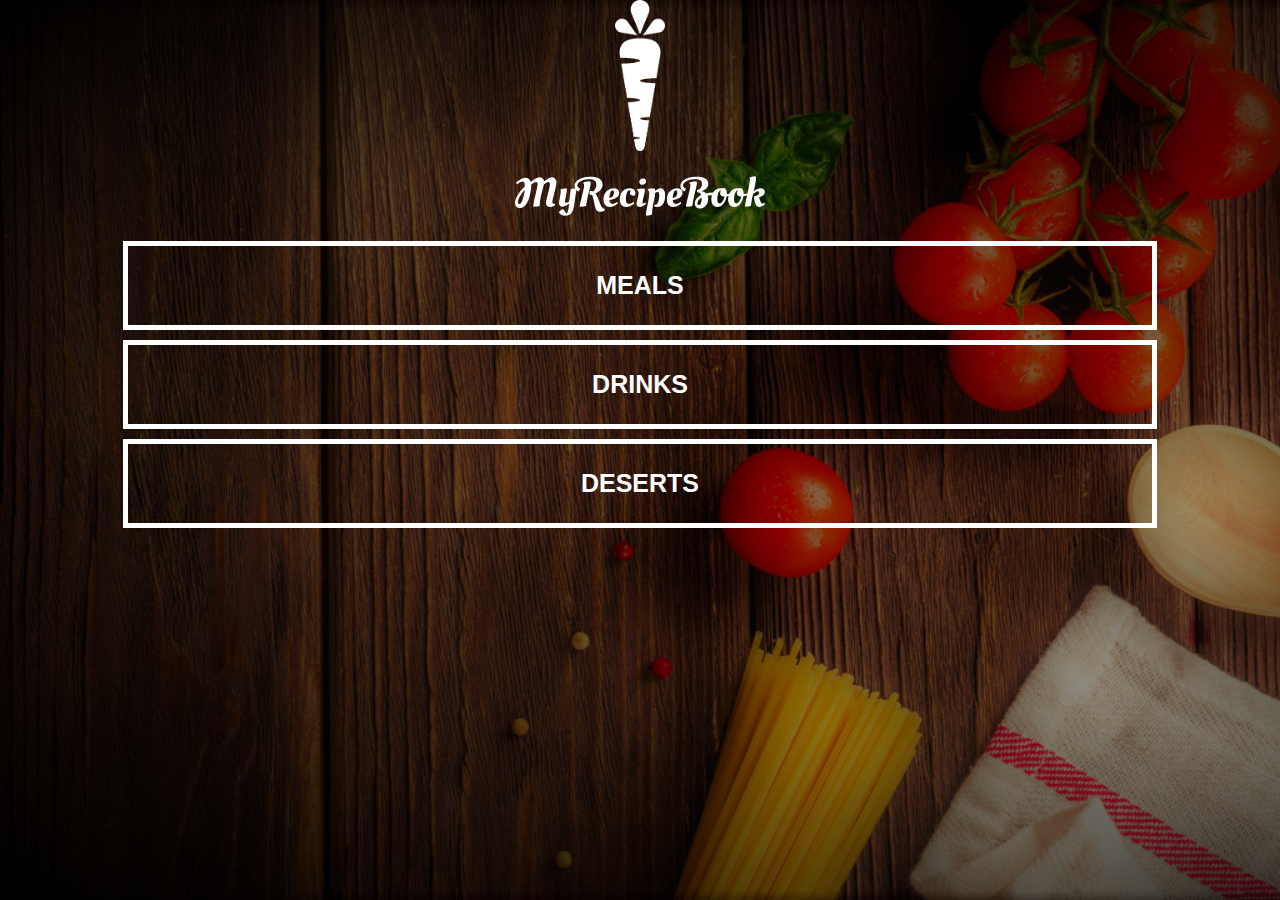
<file: index.html>
<!DOCTYPE html>
<html>
    <head>
    <title>MY RECIPE BOOK</title>
    <link rel="stylesheet" href="style.css">
    </head>

    <body class="body-home">
    <div id="home">
        <img src="images/logo-img.png" id="home-logo">
        <img src="images/logo-text.png" id="home-logo-text">
        <div class="home-menu">
            <a href="meals.html" class="home-menu-item"><p>Meals</p></a>
            <a href="drinks.html" class="home-menu-item"><p>Drinks</p></a>
            <a href="deserts.html" class="home-menu-item"><p>Deserts</p></a>
        </div>
    </div>
    
    </body>

</html>
</file>
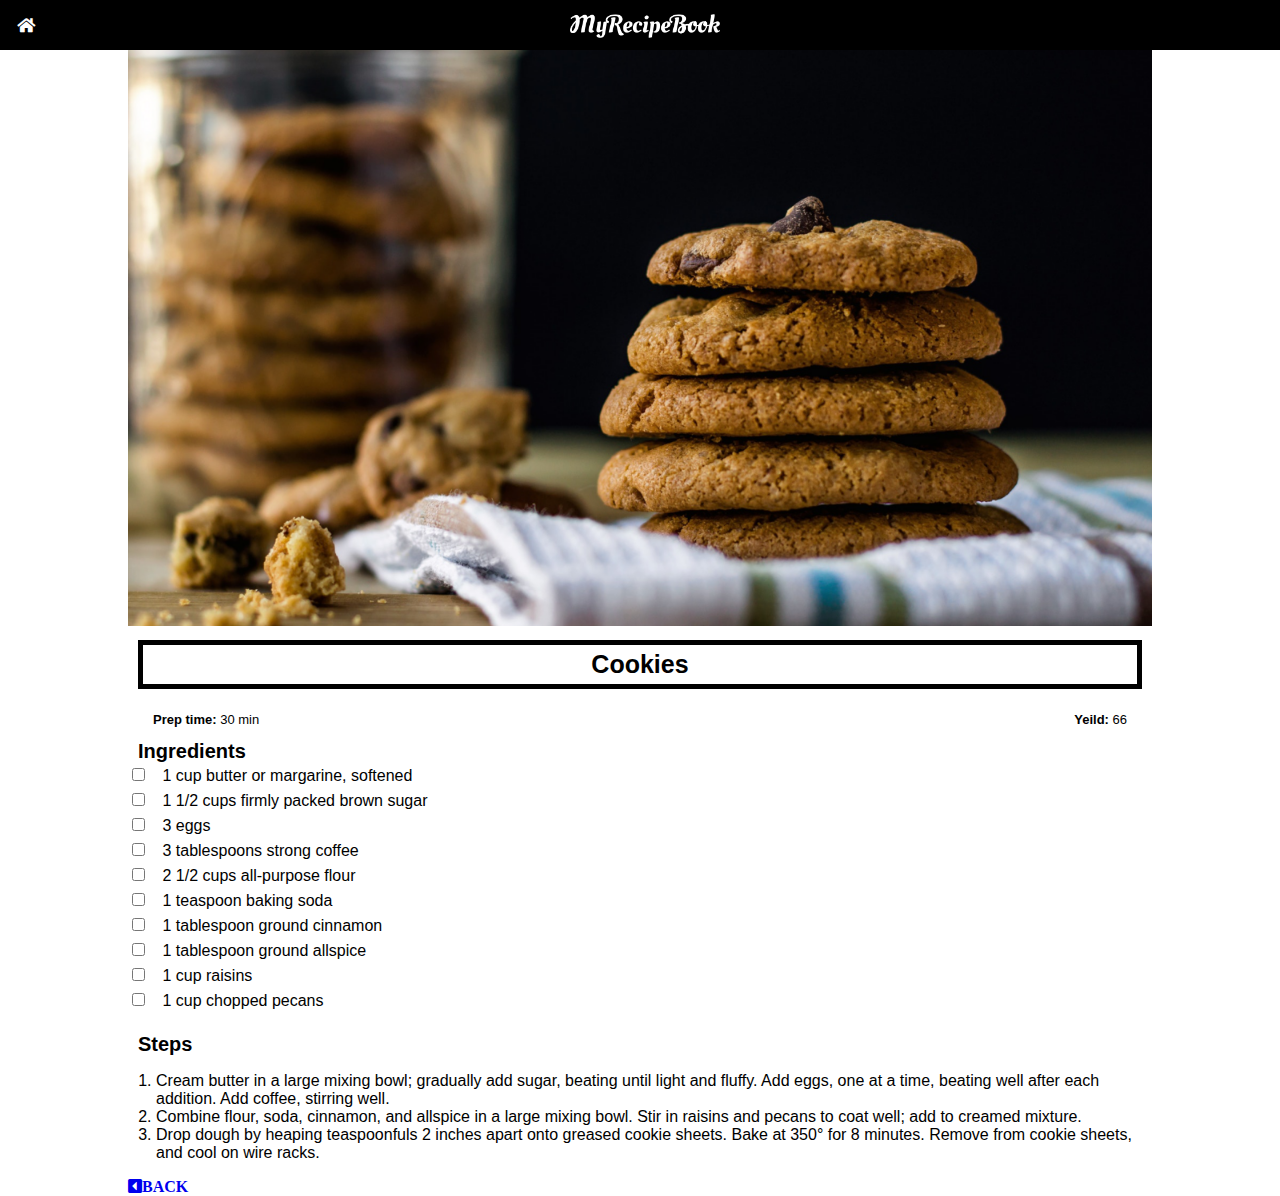
<file: cookies.html>
<!DOCTYPE html>
<html>
    <head>
    <title>MY RECIPE BOOK | Meals | Cookies</title>
    <link rel="stylesheet" href="style.css">
    <link rel="stylesheet" href="fontAwesome/css/all.css">
    </head>

    <body class="body-recipe">

        <div class="header">
            <a href="index.html"><i class="fas fa-home"></i></a>
            <img src="images/logo-text.png">
        </div>

    <div id="recipe">
        <div class="recipe-details">
            <img src="images/cookies.png">
            <h1>Cookies</h1>

            <div class="recipe-details-info">
                <p><b>Prep time: </b>30 min</p> 
                <p style="float: right;"><b>Yeild: </b> 66</p>
            </div>

            <div class="recipe-details-ingredients">
                <h2>Ingredients</h2>

                <input id="check-01" type="checkbox">
                <label for="check-01">1 cup butter or margarine, softened</label>
                </br>
                <input id="check-02" type="checkbox">
                <label for="check-02">1 1/2 cups firmly packed brown sugar</label>
                </br>
                <input id="check-03" type="checkbox">
                <label for="check-03"> 3 eggs</label>
                </br>
                <input id="check-04" type="checkbox">
                <label for="check-04">3 tablespoons strong coffee</label>
                </br>
                <input id="check-05" type="checkbox">
                <label for="check-05">2 1/2 cups all-purpose flour</label>
                </br>
                <input id="check-06" type="checkbox">
                <label for="check-06">1 teaspoon baking soda</label>
                </br>
                <input id="check-07" type="checkbox">
                <label for="check-07">1 tablespoon ground cinnamon</label>
                </br>
                <input id="check-08" type="checkbox">
                <label for="check-08">1 tablespoon ground allspice</label>
                </br>
                <input id="check-09" type="checkbox">
                <label for="check-09">1 cup raisins</label>
                </br>
                <input id="check-10" type="checkbox">
                <label for="check-10">1 cup chopped pecans</label>
                </br>
            </div>

            <div class="recipe-details-steps">
                <h2>Steps</h2>

                <ol>
                    <li>Cream butter in a large mixing bowl; gradually add sugar, beating until light and fluffy. Add eggs, one at a time, beating well after each addition. Add coffee, stirring well.</li>
                    <li>Combine flour, soda, cinnamon, and allspice in a large mixing bowl. Stir in raisins and pecans to coat well; add to creamed mixture.</li>
                    <li>Drop dough by heaping teaspoonfuls 2 inches apart onto greased cookie sheets. Bake at 350° for 8 minutes. Remove from cookie sheets, and cool on wire racks.</li>
                </ol>

            </div>
            <a href="deserts.html"><i class="fas fa-caret-square-left">BACK</i></a>
        </div>
    </div>
    
    </body>

</html>
</file>
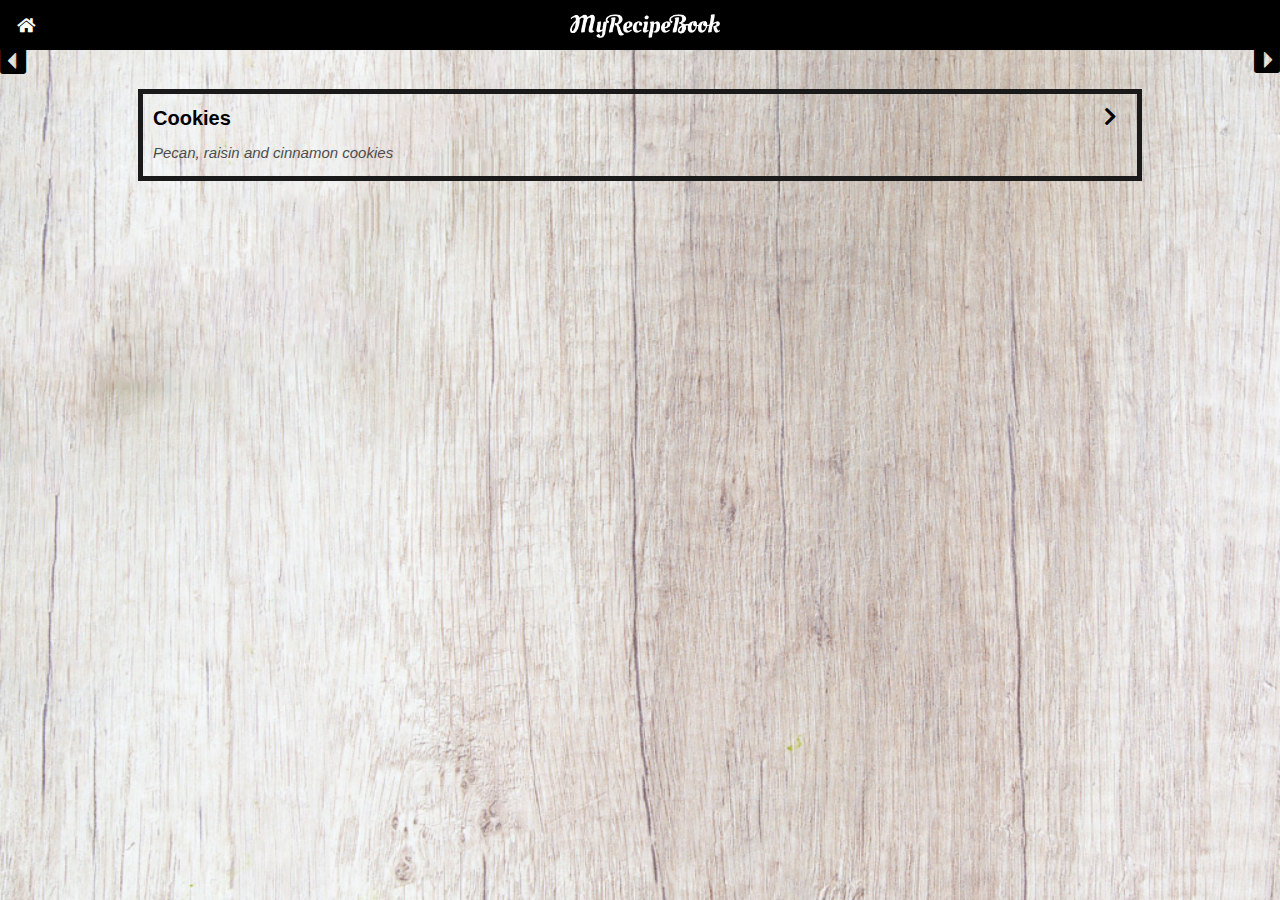
<file: deserts.html>
<!DOCTYPE html>
<html>
    <head>
    <title>MY RECIPE BOOK | Deserts</title>
    <link rel="stylesheet" href="style.css">
    <link rel="stylesheet" href="fontAwesome/css/all.css">
    </head>

    <body class="body-meals">

        <div class="nav" style="margin-top: 45px; font-size: 30px;">
            <a href="drinks.html"><i class="fas fa-caret-square-left"></i></a>
            <a href="index.html"><i class="fas fa-caret-square-right" style="float: right;"></i></a>
        </div>

        <div class="header">
            <a href="index.html"><i class="fas fa-home"></i></a>
            <img src="images/logo-text.png">
        </div>

    <div id="meals">
       <div class="meals-list">

           <a href="cookies.html">
               <div class="meal-list-item">
                   <h1>Cookies<i class="fas fa-chevron-right"></i></h1>
                   <p>Pecan, raisin and cinnamon cookies</p> 
               </div>
           </a>

       </div>

    </div>
    
    </body>

</html>
</file>
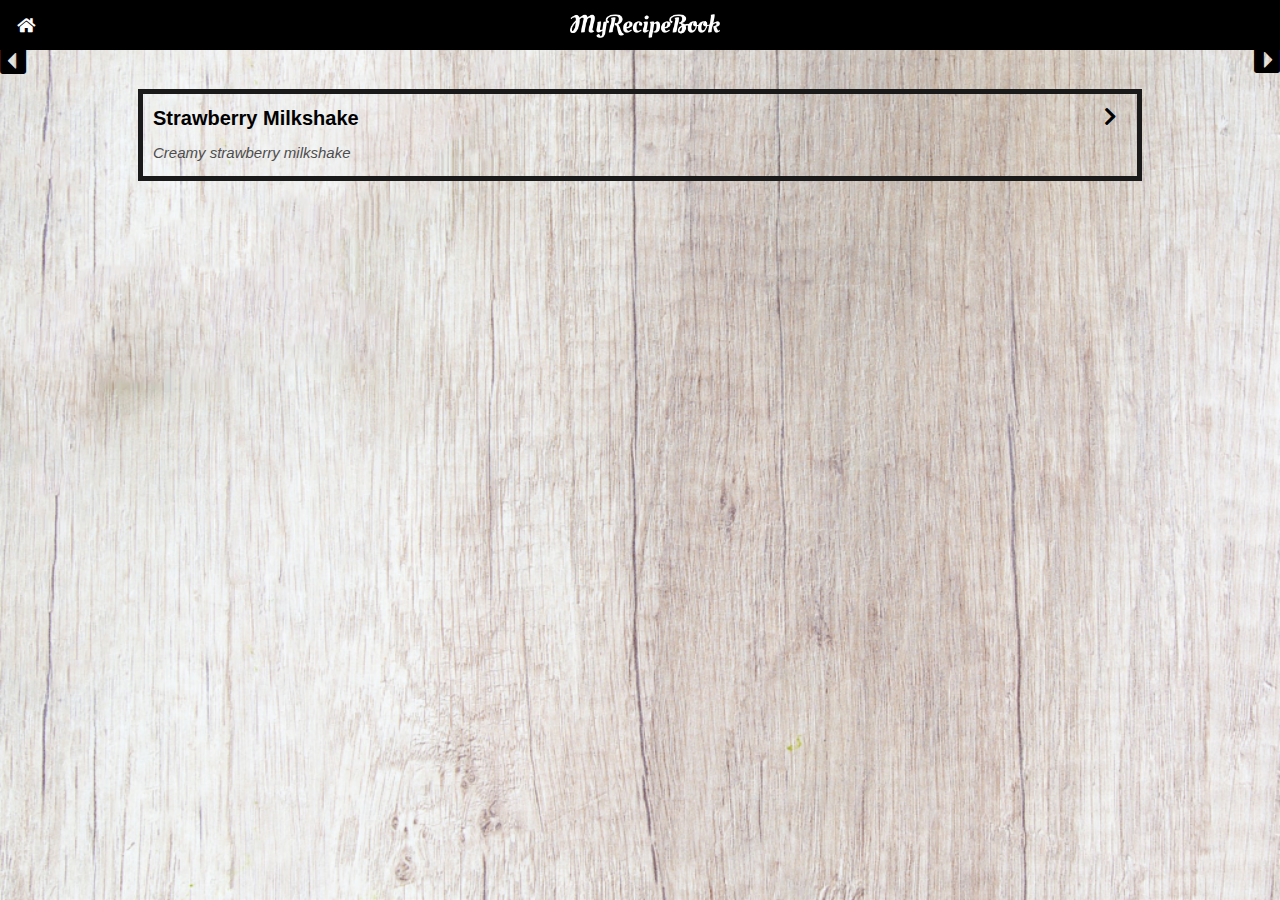
<file: drinks.html>
<!DOCTYPE html>
<html>
    <head>
    <title>MY RECIPE BOOK | Drinks</title>
    <link rel="stylesheet" href="style.css">
    <link rel="stylesheet" href="fontAwesome/css/all.css">
    </head>

    <body class="body-meals">

        <div class="nav" style="margin-top: 45px; font-size: 30px;">
            <a href="meals.html"><i class="fas fa-caret-square-left"></i></a>
            <a href="deserts.html"><i class="fas fa-caret-square-right" style=" float: right;"></i></a>
        </div>

        <div class="header">
            <a href="index.html"><i class="fas fa-home"></i></a>
            <img src="images/logo-text.png">
        </div>

    <div id="meals">
       <div class="meals-list">

           <a href="milkshake.html">
               <div class="meal-list-item">
                   <h1>Strawberry Milkshake<i class="fas fa-chevron-right"></i></h1>
                   <p>Creamy strawberry milkshake</p> 
               </div>
           </a>

       </div>

    </div>
    
    </body>

</html>
</file>
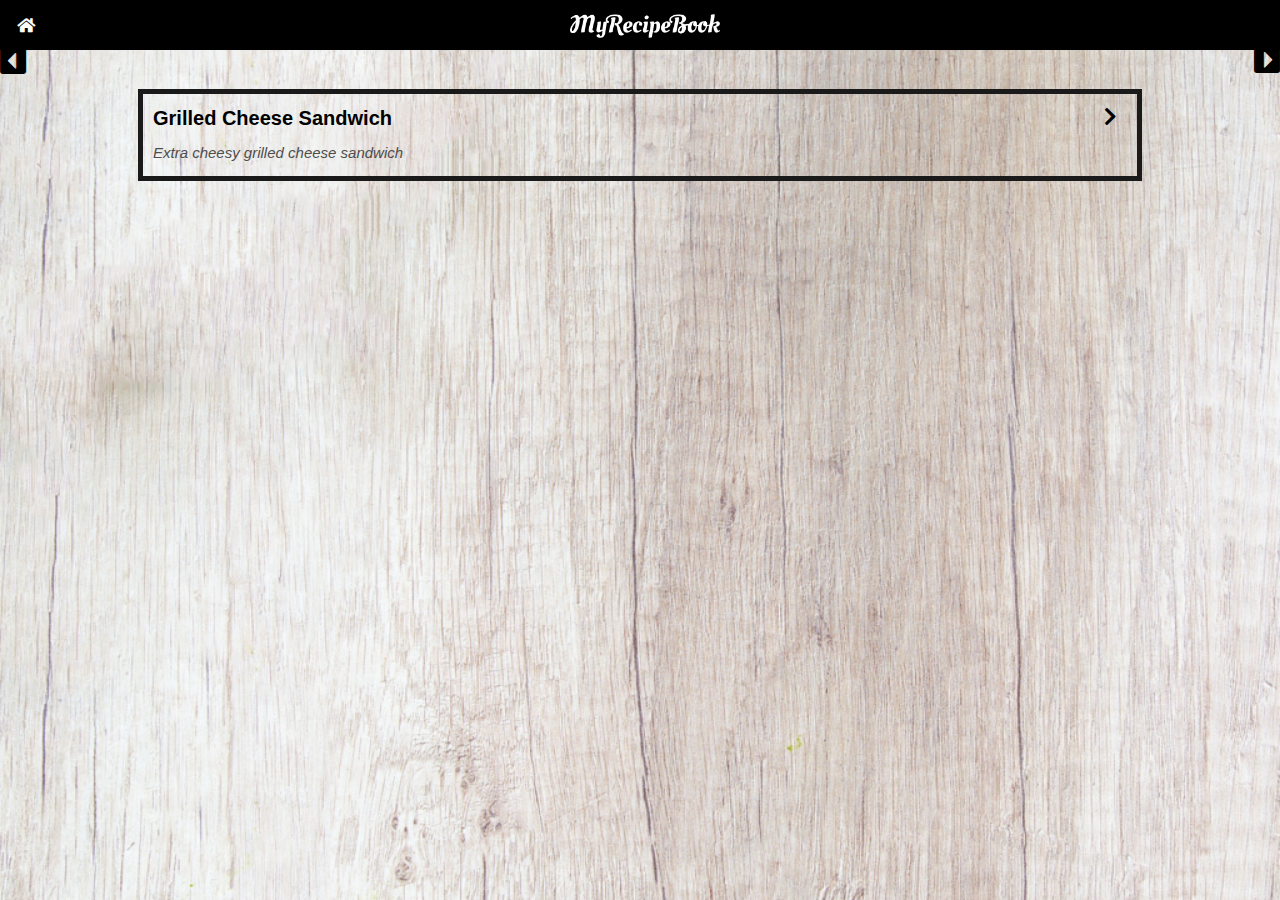
<file: meals.html>
<!DOCTYPE html>
<html>
    <head>
    <title>MY RECIPE BOOK | Meals</title>
    <link rel="stylesheet" href="style.css">
    <link rel="stylesheet" href="fontAwesome/css/all.css">
    </head>

    <body class="body-meals">

    <div class="nav" style="margin-top: 45px; font-size: 30px;">
        <a href="index.html"><i class="fas fa-caret-square-left"></i></a>
        <a href="drinks.html"><i class="fas fa-caret-square-right" style=" float: right;"></i></a>
    </div>

        <div class="header">
            <a href="index.html"><i class="fas fa-home"></i></a>
            <img src="images/logo-text.png">
        </div>
    
    <div id="meals">
       <div class="meals-list">

           <a href="sandwich.html">
               <div class="meal-list-item">
                   <h1>Grilled Cheese Sandwich<i class="fas fa-chevron-right"></i></h1>
                   <p>Extra cheesy grilled cheese sandwich</p> 
               </div>
           </a>

       </div>

    </div>
    
    </body>

</html>
</file>
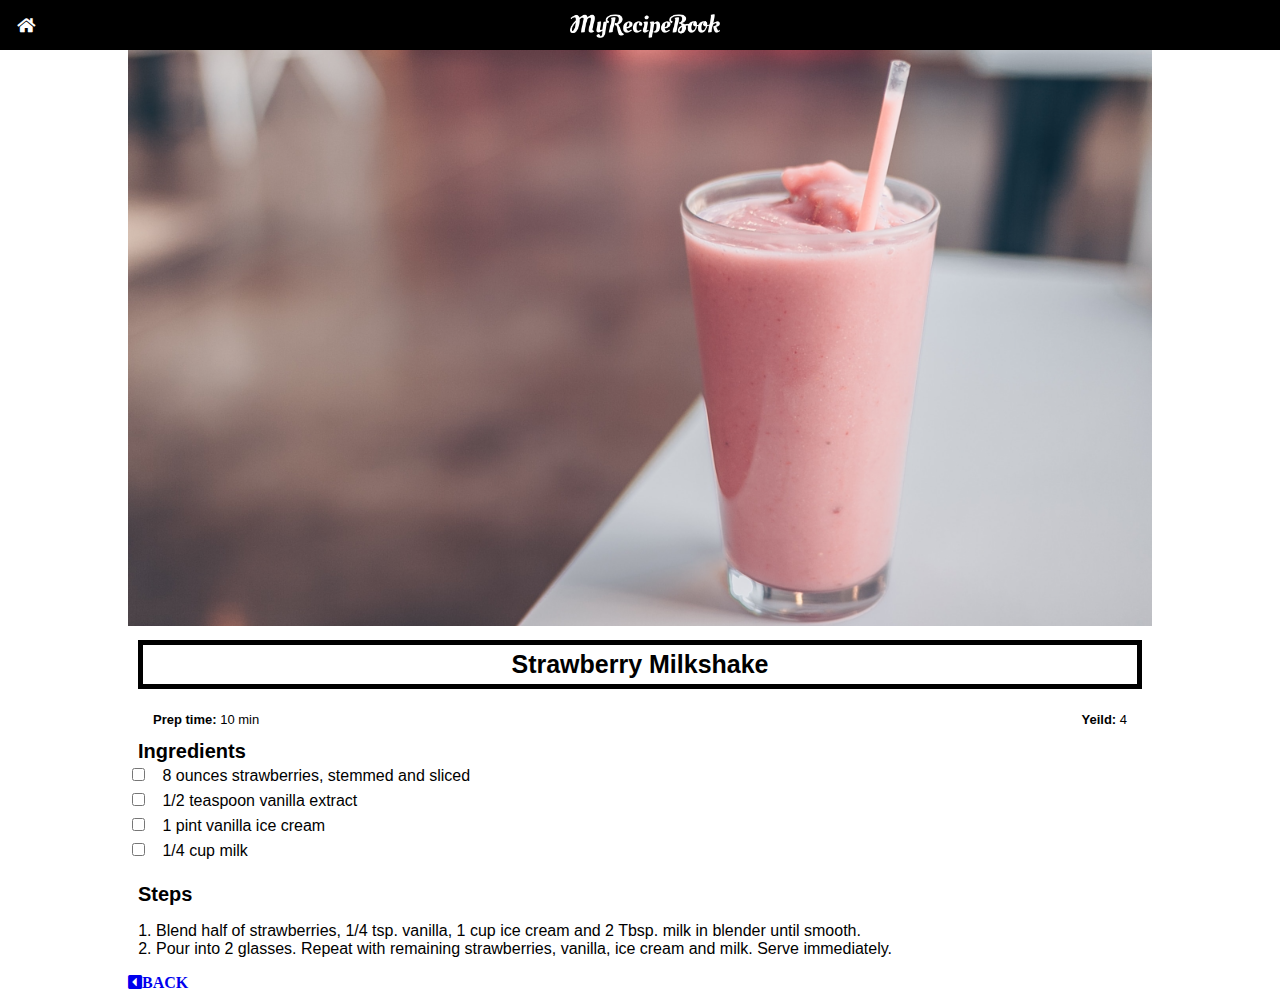
<file: milkshake.html>
<!DOCTYPE html>
<html>
    <head>
    <title>MY RECIPE BOOK | Meals | Milkshake</title>
    <link rel="stylesheet" href="style.css">
    <link rel="stylesheet" href="fontAwesome/css/all.css">
    </head>

    <body class="body-recipe">

        <div class="header">
            <a href="index.html"><i class="fas fa-home"></i></a>
            <img src="images/logo-text.png">
        </div>

    <div id="recipe">
        <div class="recipe-details">
            <img src="images/strawberryMilkshake.png">
            <h1>Strawberry  Milkshake</h1>

            <div class="recipe-details-info">
                <p><b>Prep time: </b>10 min</p> 
                <p style="float: right;"><b>Yeild: </b> 4</p>
            </div>

            <div class="recipe-details-ingredients">
                <h2>Ingredients</h2>

                <input id="check-01" type="checkbox">
                <label for="check-01">8 ounces strawberries, stemmed and sliced</label>
                </br>
                <input id="check-02" type="checkbox">
                <label for="check-02">1/2 teaspoon vanilla extract</label>
                </br>
                <input id="check-03" type="checkbox">
                <label for="check-03">1 pint vanilla ice cream</label>
                </br>
                <input id="check-04" type="checkbox">
                <label for="check-04">1/4 cup milk</label>
                
            </div>

            <div class="recipe-details-steps">
                <h2>Steps</h2>

                <ol>
                    <li>Blend half of strawberries, 1/4 tsp. vanilla, 1 cup ice cream and 2 Tbsp. milk in blender until smooth.</li>
                    <li>Pour into 2 glasses. Repeat with remaining strawberries, vanilla, ice cream and milk. Serve immediately.</li>
                </ol>

            </div>
            <a href="drinks.html"><i class="fas fa-caret-square-left">BACK</i></a>
        </div>
    </div>
    
    </body>

</html>
</file>
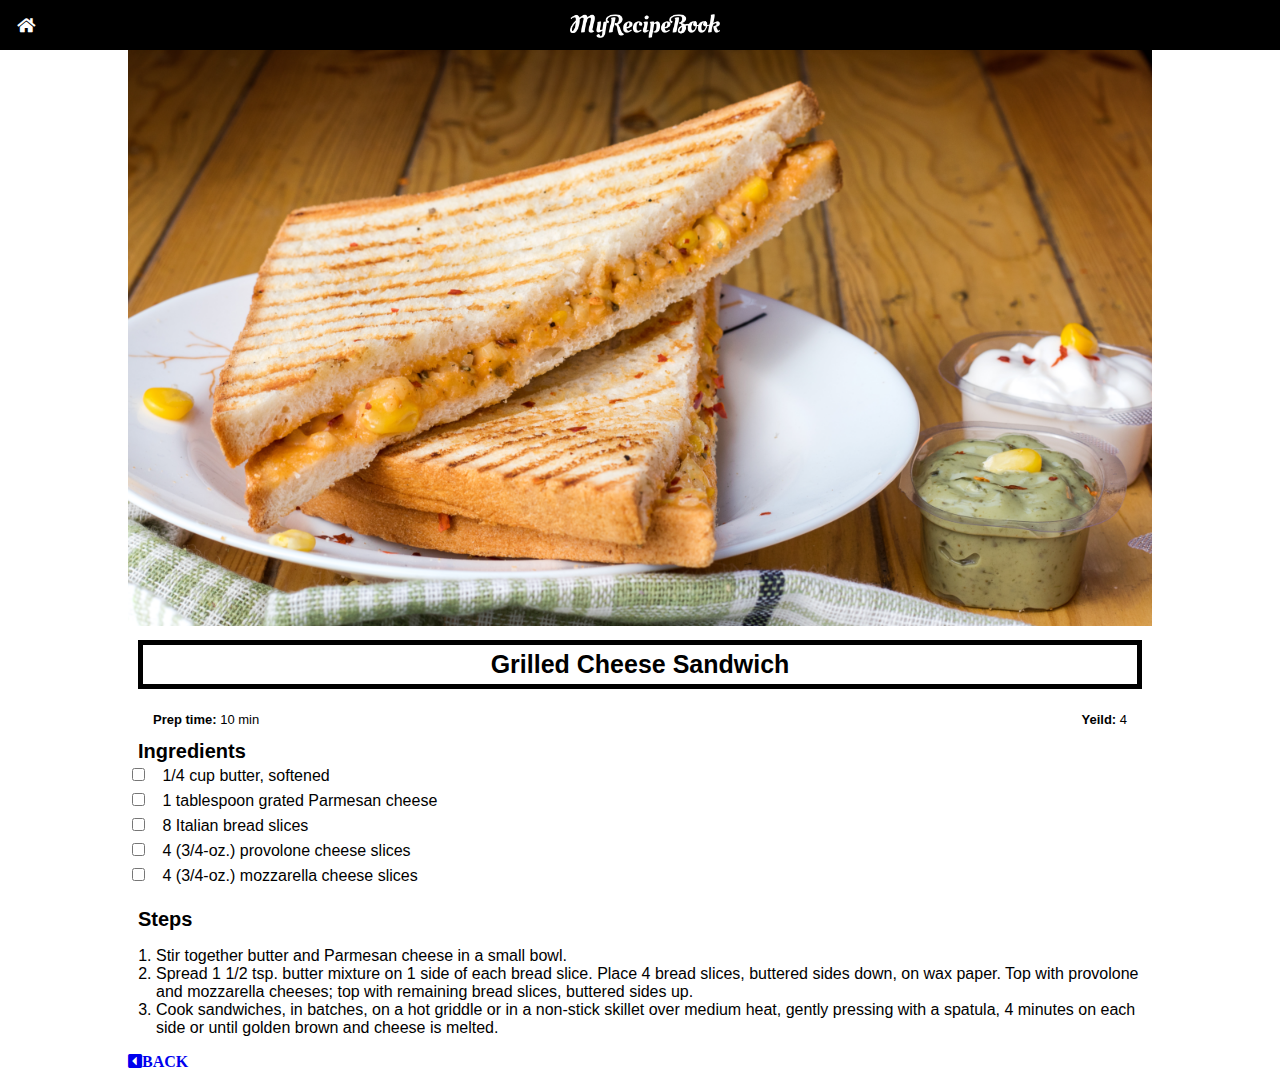
<file: sandwich.html>
<!DOCTYPE html>
<html>
    <head>
    <title>MY RECIPE BOOK | Meals | Sandwich</title>
    <link rel="stylesheet" href="style.css">
    <link rel="stylesheet" href="fontAwesome/css/all.css">
    </head>

    <body class="body-recipe">

        <div class="header">
            <a href="index.html"><i class="fas fa-home"></i></a>
            <img src="images/logo-text.png">
        </div>

    <div id="recipe">
        <div class="recipe-details">
            <img src="images/grilledCheese.png">
            <h1>Grilled Cheese Sandwich</h1>

            <div class="recipe-details-info">
                <p><b>Prep time: </b>10 min</p> 
                <p style="float: right;"><b>Yeild: </b> 4</p>
            </div>

            <div class="recipe-details-ingredients">
                <h2>Ingredients</h2>

                <input id="check-01" type="checkbox">
                <label for="check-01">1/4 cup butter, softened</label>
                </br>
                <input id="check-02" type="checkbox">
                <label for="check-02">1 tablespoon grated Parmesan cheese</label>
                </br>
                <input id="check-03" type="checkbox">
                <label for="check-03">8 Italian bread slices</label>
                </br>
                <input id="check-04" type="checkbox">
                <label for="check-04">4 (3/4-oz.) provolone cheese slices</label>
                </br>
                <input id="check-05" type="checkbox">
                <label for="check-05">4 (3/4-oz.) mozzarella cheese slices</label>
                
            </div>

            <div class="recipe-details-steps">
                <h2>Steps</h2>

                <ol>
                    <li>Stir together butter and Parmesan cheese in a small bowl.</li>
                    <li>Spread 1 1/2 tsp. butter mixture on 1 side of each bread slice. Place 4 bread slices, buttered sides down, on wax paper. Top with provolone and mozzarella cheeses; top with remaining bread slices, buttered sides up.</li>
                    <li>Cook sandwiches, in batches, on a hot griddle or in a non-stick skillet over medium heat, gently pressing with a spatula, 4 minutes on each side or until golden brown and cheese is melted.</li>
                </ol>

            </div>
            <a href="meals.html"><i class="fas fa-caret-square-left">BACK</i></a>
        </div>
    </div>
    
    </body>

</html>
</file>
<file: style.css>
hmtl{
    height: 100%;
}

.nav a{
    text-decoration: none;
    color: black;
}

body{
    font-family: sans-serif;
    margin: 0;
    padding: 0;
    height: 100%;
}
.body-home{
    background-image: url(images/background-01-port.png);
/** background-position: center; **/
    background-attachment: fixed;
    background-repeat: no-repeat;
    background-size: cover;
    
}
.body-meals{
    background-image: url(images/background-02-port.png);
/** background-position: center; **/
    background-attachment: fixed;
    background-repeat: no-repeat;
    background-size: cover;
    
}
/**HEADER**/
.header {
    background-color: black;
    width: 100%;
    height: 50px;
    top: 0;
    position: fixed;
    overflow: hidden;
    text-align: center;
}
.header i{
    float: left;
    padding: 17px 0px 0px 17px;
    color: white;
}
.header img{
    width: 150px;
    padding-top:14px ;
    padding-right: 25px;
}

/**HOME PAGE**/

#home-logo{
    width: 50px;
    display: block;
    margin: auto;
    padding-top: 25px 10px 10px 10px;
}
#home-logo-text{
    width: auto;
    display: block;
    margin: auto;
    padding: 25px;
}
/** HOME PAGE MENU**/

.home-menu-item{
    text-decoration: none;
    text-transform: uppercase;
    color: white;
    font-size: 25px;
    font-weight: bold;
    text-align: center;
    border: 5px solid white;
    display: block;
    margin: auto;
    margin-bottom: 10px;
    width: 80%;
}

/** MEALS page **/

.meals-list a{
    text-decoration: none;
}

.meals-list{
    border: 5px solid #1a1a1a;
    margin: 10px;
}
.meals-list h1{
    font-weight: bold;
    font-size: 20px;
    color: black;
    padding-left: 10px;
}
.meals-list i{
    float: right;
    color: black;
    padding-right: 20px;
}
.meals-list p{
    font-size: 15px;
    font-style: italic;
    color: #4d4d4d;
    margin-top: 0px;
    padding-left: 10px;
}

/**RECIPE page**/

#recipe{
    padding-top: 50px;
}

.recipe-details img{
    width: 100%;
}

.recipe-details h1{
    font-size: 25px;
    text-align-last: center;
    border:5px solid black;
    margin: 10px;
    padding: 5px;
}

.recipe-details h2{
    font-size: 20px;
    text-align: left;
    margin: 0;
    margin-left: 10px;
}

.recipe-details-info{
    margin-left: 25px;
    margin-right: 25px;
}

.recipe-details-info p{
    font-size: 13px;
    display: inline-block;
}

.recipe-details-ingredients label{
    line-height: 25px;
    margin-left: 10px;
}

.recipe-details-steps{
    padding-top: 20px;
}
.recipe-details-steps ol{
    padding-left: 28px;
}

/**responsive**/

@media only screen and (min-width: 600px) {
    #meals{
        width: 80%;
        margin: auto;
    }
    #recipe{
        width: 80%;
        margin: auto;
    }
}
@media only screen and (min-width: 1000px) {
    #meals{
        width: 80%;
        margin: auto;
    }
    #recipe{
        width: 80%;
        margin: auto;
    }
}
@media only screen and (min-width:720px) {
    .body-home{
        background-image: url(images/background-01-land.png);
    }
    .body-meals{
        background-image: url(images/background-02-land.png);
    }
}
</file>
